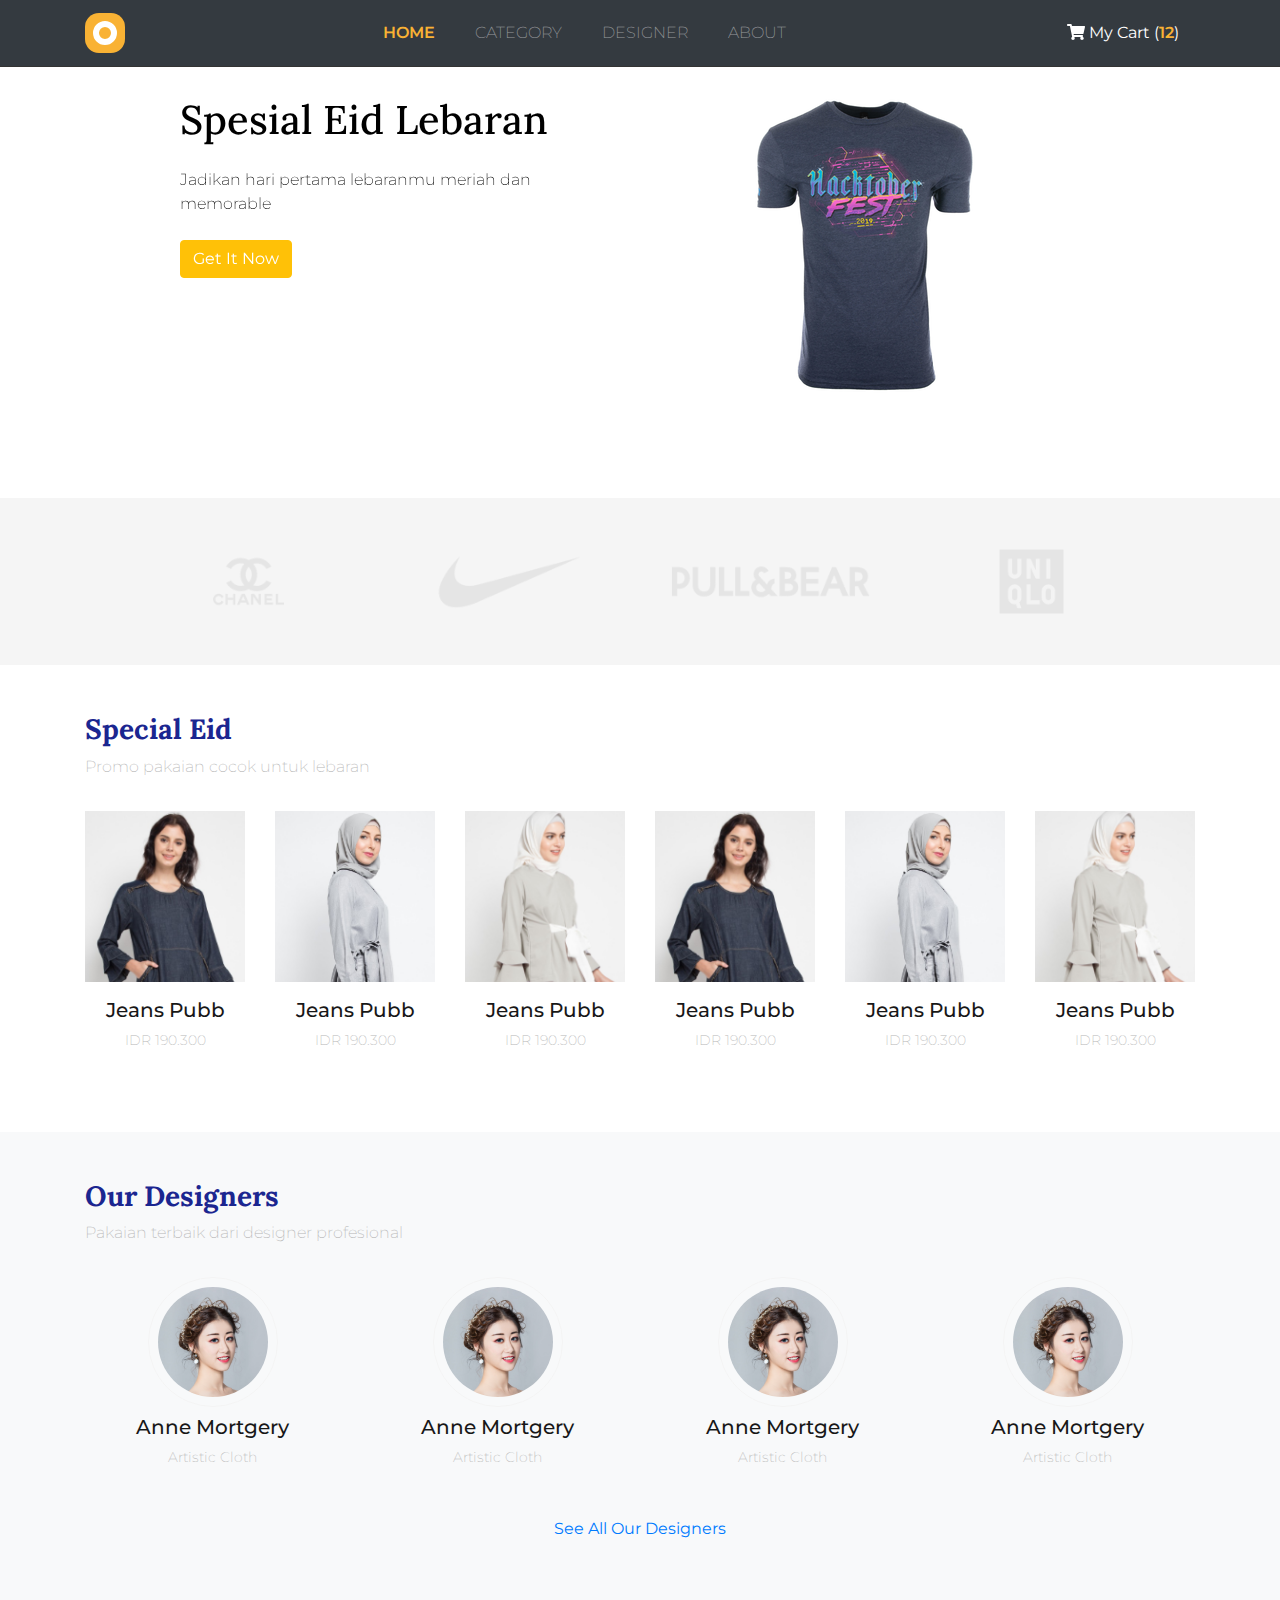
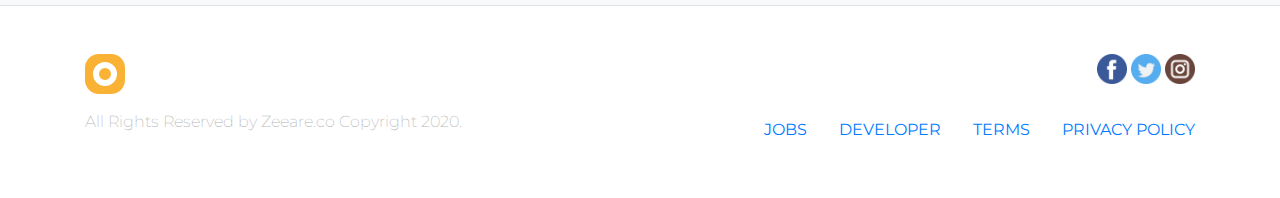
<file: index.html>
<!doctype html>
<html lang="en">

<head>
  <!-- Required meta tags -->
  <meta charset="utf-8">
  <meta name="viewport" content="width=device-width, initial-scale=1, shrink-to-fit=no">

  <!-- Bootstrap CSS -->
  <link rel="stylesheet" href="css/bootstrap.css">

  <!-- Font Awesome -->
  <link rel="stylesheet" href="css/all.css">

  <!-- Google Font -->
  <link href="https://fonts.googleapis.com/css?family=Lora:400,700|Montserrat:200,400,600&display=swap"
    rel="stylesheet">

  <!-- My CSS -->
  <link rel="stylesheet" href="css/style.css">

  <title>Zeeare.co</title>
</head>

<body>

  <!-- Navbar -->
  <nav class="navbar navbar-expand-lg navbar-dark bg-dark fixed-top">
    <div class="container">
      <a class="navbar-brand" href="#">
        <img src="img/logo_small.png" alt="Hefa Store">
      </a>
      <button class="navbar-toggler" type="button" data-toggle="collapse" data-target="#navbarNav"
        aria-controls="navbarNav" aria-expanded="false" aria-label="Toggle navigation">
        <span class="navbar-toggler-icon"></span>
      </button>
      <div class="collapse navbar-collapse" id="navbarNav">
        <ul class="navbar-nav text-uppercase mx-auto">
          <li class="nav-item active">
            <a class="nav-link" href="#">Home</a>
          </li>
          <li class="nav-item">
            <a class="nav-link" href="#">Category</a>
          </li>
          <li class="nav-item">
            <a class="nav-link" href="#">Designer</a>
          </li>
          <li class="nav-item">
            <a class="nav-link" href="#">About</a>
          </li>
        </ul>
        <a href="" class="nav-link text-white"><i class="fas fa-shopping-cart"></i> My Cart (<span>12</span>)</a>
      </div>
    </div>
  </nav>
  <!-- Akhir Navbar -->


  <!-- Carousel -->
  <div id="carouselExampleControls" class="carousel slide mt-5" data-ride="carousel">
    <div class="carousel-inner">
      <div class="container">
        <div class="carousel-item active">

          <div class="row pt-5 justify-content-center">
            <div class="col-9 col-sm-4 col-md-6 col-lg-5">
              <h1 class="mb-4">Spesial Eid Lebaran</h1>
              <p class="mb-4">Jadikan hari pertama lebaranmu meriah dan memorable</p>
              <a href="" class="btn btn-warning text-white">Get It Now</a>
            </div>
            <div class="col-3 col-sm-6 col-md-4 col-lg-4 d-none d-sm-block offset-1">
              <img src="img/slideshow/1.jpg" class="img-fluid">
            </div>
          </div>

        </div>
        <div class="carousel-item">
          <div class="row pt-5 justify-content-center">
            <div class="col-9 col-sm-4 col-md-6 col-lg-5">
              <h1 class="mb-4">Spesial Eid Lebaran</h1>
              <p class="mb-4">Jadikan hari pertama lebaranmu meriah dan memorable</p>
              <a href="" class="btn btn-warning text-white">Get It Now</a>
            </div>
            <div class="col-3 col-sm-6 col-md-4 col-lg-4 d-none d-sm-block offset-1">
              <img src="img/slideshow/2.jpg" class="img-fluid">
            </div>
          </div>
        </div>
        <div class="carousel-item">
          <div class="row pt-5 justify-content-center">
            <div class="col-9 col-sm-4 col-md-6 col-lg-5">
              <h1 class="mb-4">Spesial Eid Lebaran</h1>
              <p class="mb-4">Jadikan hari pertama lebaranmu meriah dan memorable</p>
              <a href="" class="btn btn-warning text-white">Get It Now</a>
            </div>
            <div class="col-3 col-sm-6 col-md-4 col-lg-4 d-none d-sm-block offset-1">
              <img src="img/slideshow/3.jpg" class="img-fluid">
            </div>
          </div>
        </div>
      </div>
    </div>
    <a class="carousel-control-prev" href="#carouselExampleControls" role="button" data-slide="prev">
      <span class="carousel-control-prev-icon" aria-hidden="true"></span>
      <span class="sr-only">Previous</span>
    </a>
    <a class="carousel-control-next" href="#carouselExampleControls" role="button" data-slide="next">
      <span class="carousel-control-next-icon" aria-hidden="true"></span>
      <span class="sr-only">Next</span>
    </a>
  </div>
  <!-- Akhir Carousel -->

  <!-- Brands -->
  <section class="brands">
    <div class="container">
      <div class="row p-5 text-center">
        <div class="col-md">
          <img src="img/brand/cc.png" class="img-fluid">
        </div>
        <div class="col-md">
          <img src="img/brand/nike.png" class="img-fluid">
        </div>
        <div class="col-md">
          <img src="img/brand/pnb.png" class="img-fluid">
        </div>
        <div class="col-md">
          <img src="img/brand/uniqlo.png" class="img-fluid">
        </div>
      </div>
    </div>
  </section>
  <!-- Akhir Brands -->


  <!-- Features -->
  <section class="features p-5">
    <div class="container">
      <div class="row mb-3">
        <div class="col">
          <h3>Special Eid</h3>
          <p>Promo pakaian cocok untuk lebaran</p>
        </div>
      </div>

      <div class="row">
        <div class="col-6 col-sm-4 col-md-3 col-lg-2">
          <figure class="figure">
            <div class="figure-img">
              <img src="img/feature/3.png" class="figure-img img-fluid">
              <a href="" class="d-flex justify-content-center">
                <img src="img/detail.png" class="align-self-center">
              </a>
            </div>
            <figcaption class="figure-caption text-center">
              <h5>Jeans Pubb</h5>
              <p>IDR 190.300</p>
            </figcaption>
          </figure>
        </div>
        <div class="col-6 col-sm-4 col-md-3 col-lg-2">
          <figure class="figure">
            <div class="figure-img">
              <img src="img/feature/1.png" class="figure-img img-fluid">
              <a href="" class="d-flex justify-content-center">
                <img src="img/detail.png" class="align-self-center">
              </a>
            </div>
            <figcaption class="figure-caption text-center">
              <h5>Jeans Pubb</h5>
              <p>IDR 190.300</p>
            </figcaption>
          </figure>
        </div>
        <div class="col-6 col-sm-4 col-md-3 col-lg-2">
          <figure class="figure">
            <div class="figure-img">
              <img src="img/feature/2.png" class="figure-img img-fluid">
              <a href="" class="d-flex justify-content-center">
                <img src="img/detail.png" class="align-self-center">
              </a>
            </div>
            <figcaption class="figure-caption text-center">
              <h5>Jeans Pubb</h5>
              <p>IDR 190.300</p>
            </figcaption>
          </figure>
        </div>
        <div class="col-6 col-sm-4 col-md-3 col-lg-2">
          <figure class="figure">
            <div class="figure-img">
              <img src="img/feature/3.png" class="figure-img img-fluid">
              <a href="" class="d-flex justify-content-center">
                <img src="img/detail.png" class="align-self-center">
              </a>
            </div>
            <figcaption class="figure-caption text-center">
              <h5>Jeans Pubb</h5>
              <p>IDR 190.300</p>
            </figcaption>
          </figure>
        </div>
        <div class="col-6 col-sm-4 col-md-3 col-lg-2">
          <figure class="figure">
            <div class="figure-img">
              <img src="img/feature/1.png" class="figure-img img-fluid">
              <a href="" class="d-flex justify-content-center">
                <img src="img/detail.png" class="align-self-center">
              </a>
            </div>
            <figcaption class="figure-caption text-center">
              <h5>Jeans Pubb</h5>
              <p>IDR 190.300</p>
            </figcaption>
          </figure>
        </div>
        <div class="col-6 col-sm-4 col-md-3 col-lg-2">
          <figure class="figure">
            <div class="figure-img">
              <img src="img/feature/2.png" class="figure-img img-fluid">
              <a href="" class="d-flex justify-content-center">
                <img src="img/detail.png" class="align-self-center">
              </a>
            </div>
            <figcaption class="figure-caption text-center">
              <h5>Jeans Pubb</h5>
              <p>IDR 190.300</p>
            </figcaption>
          </figure>
        </div>
      </div>
    </div>
  </section>
  <!-- Akhir Features -->

  <!-- Designer -->
  <section class="designer bg-light p-5">
    <div class="container">
      <div class="row mb-3">
        <div class="col">
          <h3>Our Designers</h3>
          <p>Pakaian terbaik dari designer profesional</p>
        </div>
      </div>

      <div class="row">
        <div class="col-6 col-sm-3 text-center">
          <figure class="figure">
            <img src="img/designer/1.png" class="figure-img img-fluid">
            <figcaption class="figure-caption text-center">
              <h5>Anne Mortgery</h5>
              <p>Artistic Cloth</p>
            </figcaption>
          </figure>
        </div>
        <div class="col-6 col-sm-3 text-center">
          <figure class="figure">
            <img src="img/designer/1.png" class="figure-img img-fluid">
            <figcaption class="figure-caption text-center">
              <h5>Anne Mortgery</h5>
              <p>Artistic Cloth</p>
            </figcaption>
          </figure>
        </div>
        <div class="col-6 col-sm-3 text-center">
          <figure class="figure">
            <img src="img/designer/1.png" class="figure-img img-fluid">
            <figcaption class="figure-caption text-center">
              <h5>Anne Mortgery</h5>
              <p>Artistic Cloth</p>
            </figcaption>
          </figure>
        </div>
        <div class="col-6 col-sm-3 text-center">
          <figure class="figure">
            <img src="img/designer/1.png" class="figure-img img-fluid">
            <figcaption class="figure-caption text-center">
              <h5>Anne Mortgery</h5>
              <p>Artistic Cloth</p>
            </figcaption>
          </figure>
        </div>
      </div>

      <div class="row m-3">
        <div class="col text-center">
          <a href="">See All Our Designers</a>
        </div>
      </div>
    </div>
  </section>
  <!-- Akhir Designer -->


  <!-- Footer -->
  <footer class="border-top p-5">
    <div class="container">
      <div class="row justify-content-between">
        <div class="col-1">
          <a href="">
            <img src="img/logo_small.png">
          </a>
        </div>
        <div class="col-4 text-right">
          <a href="">
            <img src="img/social/fb.png">
          </a>
          <a href="">
            <img src="img/social/twitter.png">
          </a>
          <a href="">
            <img src="img/social/ig.png">
          </a>
        </div>
      </div>
      <div class="row mt-3 justify-content-between">
        <div class="col-5">
          <p>All Rights Reserved by Zeeare.co Copyright 2020.</p>
        </div>
        <div class="col-6">
          <nav class="nav justify-content-end text-uppercase">
            <a class="nav-link active" href="#">Jobs</a>
            <a class="nav-link" href="#">Developer</a>
            <a class="nav-link" href="#">Terms</a>
            <a class="nav-link pr-0" href="#">Privacy Policy</a>
          </nav>
        </div>
      </div>
    </div>
  </footer>
  <!-- Akhir Footer -->






  <!-- Optional JavaScript -->
  <!-- jQuery first, then Popper.js, then Bootstrap JS -->
  <script src="js/jquery-3.4.1.min.js"></script>
  <script src="js/popper.min.js"></script>
  <script src="js/bootstrap.js"></script>
  <script src="js/all.js"></script>
</body>

</html>
</file>
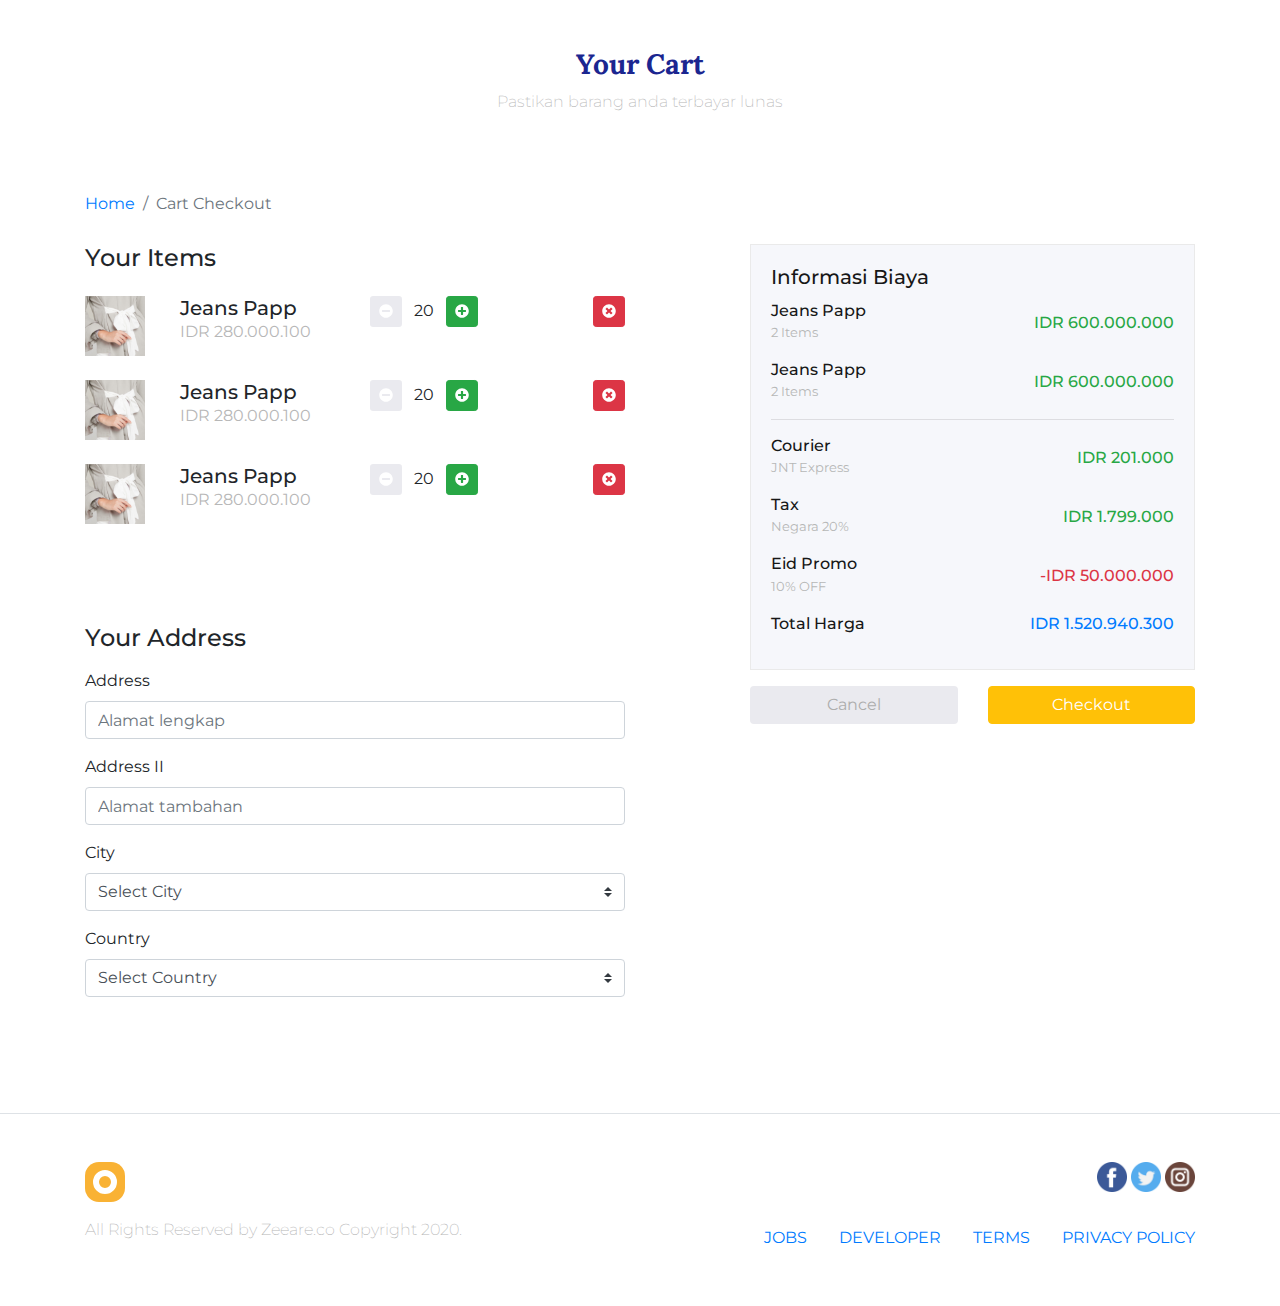
<file: cart.html>
<!doctype html>
<html lang="en">

<head>
  <!-- Required meta tags -->
  <meta charset="utf-8">
  <meta name="viewport" content="width=device-width, initial-scale=1, shrink-to-fit=no">

  <!-- Bootstrap CSS -->
  <link rel="stylesheet" href="css/bootstrap.css">

  <!-- Font Awesome -->
  <link rel="stylesheet" href="css/all.css">

  <!-- Google Font -->
  <link href="https://fonts.googleapis.com/css?family=Lora:400,700|Montserrat:200,400,600&display=swap"
    rel="stylesheet">

  <!-- My CSS -->
  <link rel="stylesheet" href="css/style.css">

  <title>Zeeare.co</title>
</head>

<body>

  <div class="container cart-header">
    <div class="row mt-5 text-center">
      <div class="col">
        <h3>Your Cart</h3>
        <p>Pastikan barang anda terbayar lunas</p>
      </div>
    </div>
  </div>

  <!-- Breadcrumbs -->
  <div class="container">
    <nav>
      <ol class="breadcrumb bg-transparent pl-0 cart-breadcrumb">
        <li class="breadcrumb-item"><a href="#">Home</a></li>
        <li class="breadcrumb-item active" aria-current="page">Cart Checkout</li>
      </ol>
    </nav>
  </div>


  <!-- Checkout -->
  <section class="checkout">
    <div class="container">
      <div class="row justify-content-between" style="margin-bottom: 100px;">
        <div class="col-lg-6">
          <h4 class="mb-4">Your Items</h4>
          <div class="row mb-4">
            <div class="col-2">
              <img src="img/cart/item1.png">
            </div>
            <div class="col-4">
              <h5 class="m-0">Jeans Papp</h5>
              <p class="m-0" style="color:#B7B7B7;">IDR 280.000.100</p>
            </div>
            <div class="col-4">
              <button type="button" class="btn btn-sm" style="background-color: #EAEAEF; color: white;"><i
                  class="fas fa-minus-circle"></i></button>
              <span class="mx-2">20</span>
              <button type="button" class="btn btn-sm btn-success" style="color: white;"><i
                  class="fas fa-plus-circle"></i></button>
            </div>
            <div class="col-2 text-right">
              <button type="button" class="btn btn-sm btn-danger" style="color: white;"><i
                  class="fas fa-times-circle"></i></button>
            </div>
          </div>
          <div class="row mb-4">
            <div class="col-2">
              <img src="img/cart/item1.png">
            </div>
            <div class="col-4">
              <h5 class="m-0">Jeans Papp</h5>
              <p class="m-0" style="color:#B7B7B7;">IDR 280.000.100</p>
            </div>
            <div class="col-4">
              <button type="button" class="btn btn-sm" style="background-color: #EAEAEF; color: white;"><i
                  class="fas fa-minus-circle"></i></button>
              <span class="mx-2">20</span>
              <button type="button" class="btn btn-sm btn-success" style="color: white;"><i
                  class="fas fa-plus-circle"></i></button>
            </div>
            <div class="col-2 text-right">
              <button type="button" class="btn btn-sm btn-danger" style="color: white;"><i
                  class="fas fa-times-circle"></i></button>
            </div>
          </div>
          <div class="row mb-4">
            <div class="col-2">
              <img src="img/cart/item1.png">
            </div>
            <div class="col-4">
              <h5 class="m-0">Jeans Papp</h5>
              <p class="m-0" style="color:#B7B7B7;">IDR 280.000.100</p>
            </div>
            <div class="col-4">
              <button type="button" class="btn btn-sm" style="background-color: #EAEAEF; color: white;"><i
                  class="fas fa-minus-circle"></i></button>
              <span class="mx-2">20</span>
              <button type="button" class="btn btn-sm btn-success" style="color: white;"><i
                  class="fas fa-plus-circle"></i></button>
            </div>
            <div class="col-2 text-right">
              <button type="button" class="btn btn-sm btn-danger" style="color: white;"><i
                  class="fas fa-times-circle"></i></button>
            </div>
          </div>

          <h4 class="mb-3" style="margin-top: 100px;">Your Address</h4>

          <form>
            <div class="form-group">
              <label for="address">Address</label>
              <input type="text" class="form-control" id="address" placeholder="Alamat lengkap">
            </div>
            <div class="form-group">
              <label for="address2">Address II</label>
              <input type="text" class="form-control" id="address2" placeholder="Alamat tambahan">
            </div>
            <div class="form-group">
              <label for="city">City</label>
              <select class="custom-select">
                <option selected>Select City</option>
                <option value="1">Bandung</option>
                <option value="2">Jakarta</option>
                <option value="3">Surabaya</option>
              </select>
            </div>
            <div class="form-group">
              <label for="country">Country</label>
              <select class="custom-select">
                <option selected>Select Country</option>
                <option value="1">Indonesia</option>
                <option value="2">Malaysia</option>
                <option value="3">Singapore</option>
              </select>
            </div>
          </form>
        </div>

        <div class="col-lg-5">
          <div class="card rounded-0 checkout-detail">
            <div class="card-body">
              <h5 class="card-title">Informasi Biaya</h5>
              <div class="row mb-3">
                <div class="col">
                  <h6 class="m-0">Jeans Papp</h6>
                  <small style="color: #B7B7B7;">2 Items</small>
                </div>
                <div class="col d-flex justify-content-end">
                  <h6 class="m-0 align-self-center text-success">IDR 600.000.000</h6>
                </div>
              </div>
              <div class="row mb-3">
                <div class="col">
                  <h6 class="m-0">Jeans Papp</h6>
                  <small style="color: #B7B7B7;">2 Items</small>
                </div>
                <div class="col d-flex justify-content-end">
                  <h6 class="m-0 align-self-center text-success">IDR 600.000.000</h6>
                </div>
              </div>

              <hr>

              <div class="row mb-3">
                <div class="col">
                  <h6 class="m-0">Courier</h6>
                  <small style="color: #B7B7B7;">JNT Express</small>
                </div>
                <div class="col d-flex justify-content-end">
                  <h6 class="m-0 align-self-center text-success">IDR 201.000</h6>
                </div>
              </div>

              <div class="row mb-3">
                <div class="col">
                  <h6 class="m-0">Tax</h6>
                  <small style="color: #B7B7B7;">Negara 20%</small>
                </div>
                <div class="col d-flex justify-content-end">
                  <h6 class="m-0 align-self-center text-success">IDR 1.799.000</h6>
                </div>
              </div>

              <div class="row mb-3">
                <div class="col">
                  <h6 class="m-0">Eid Promo</h6>
                  <small style="color: #B7B7B7;">10% OFF</small>
                </div>
                <div class="col d-flex justify-content-end">
                  <h6 class="m-0 align-self-center text-danger">-IDR 50.000.000</h6>
                </div>
              </div>

              <div class="row mb-3">
                <div class="col">
                  <h6 class="m-0">Total Harga</h6>
                </div>
                <div class="col d-flex justify-content-end">
                  <h6 class="m-0 align-self-center text-primary">IDR 1.520.940.300</h6>
                </div>
              </div>

            </div>
          </div>

          <div class="row mt-3">
            <div class="col">
              <button type="button" class="btn btn-block"
                style="background-color: #EAEAEF; color: #ADADAD;">Cancel</button>
            </div>
            <div class="col">
              <button type="button" class="btn btn-warning btn-block text-white" data-toggle="modal"
                data-target="#checkoutModal">Checkout</button>
            </div>
          </div>

        </div>
      </div>
    </div>
  </section>
  <!-- Akhir Checkout -->


  <!-- Modal -->
  <div class="modal fade checkout-modal-success" id="checkoutModal" tabindex="-1" role="dialog"
    aria-labelledby="exampleModalLabel" aria-hidden="true">
    <div class="modal-dialog" role="document">
      <div class="modal-content">
        <div class="modal-body text-center">
          <img src="img/cart/sukses_checkout.png" class="mb-5">
          <h3>Checkout Berhasil</h3>
          <p>Anda akan mendapatkan barang anda <br> dalam beberapa hari</p>
          <button type="button" class="btn mt-3" style="background-color: #EAEAEF; color: #ADADAD;"
            data-dismiss="modal">Home</button>
        </div>
      </div>
    </div>
  </div>



  <!-- Footer -->
  <footer class="border-top p-5">
    <div class="container">
      <div class="row justify-content-between">
        <div class="col-1">
          <a href="">
            <img src="img/logo_small.png">
          </a>
        </div>
        <div class="col-4 text-right">
          <a href="">
            <img src="img/social/fb.png">
          </a>
          <a href="">
            <img src="img/social/twitter.png">
          </a>
          <a href="">
            <img src="img/social/ig.png">
          </a>
        </div>
      </div>
      <div class="row mt-3 justify-content-between">
        <div class="col-5">
          <p>All Rights Reserved by Zeeare.co Copyright 2020.</p>
        </div>
        <div class="col-6">
          <nav class="nav justify-content-end text-uppercase">
            <a class="nav-link active" href="#">Jobs</a>
            <a class="nav-link" href="#">Developer</a>
            <a class="nav-link" href="#">Terms</a>
            <a class="nav-link pr-0" href="#">Privacy Policy</a>
          </nav>
        </div>
      </div>
    </div>
  </footer>
  <!-- Akhir Footer -->






  <!-- Optional JavaScript -->
  <!-- jQuery first, then Popper.js, then Bootstrap JS -->
  <script src="js/jquery-3.4.1.min.js"></script>
  <script src="js/popper.min.js"></script>
  <script src="js/bootstrap.js"></script>
  <script src="js/all.js"></script>
</body>

</html>
</file>
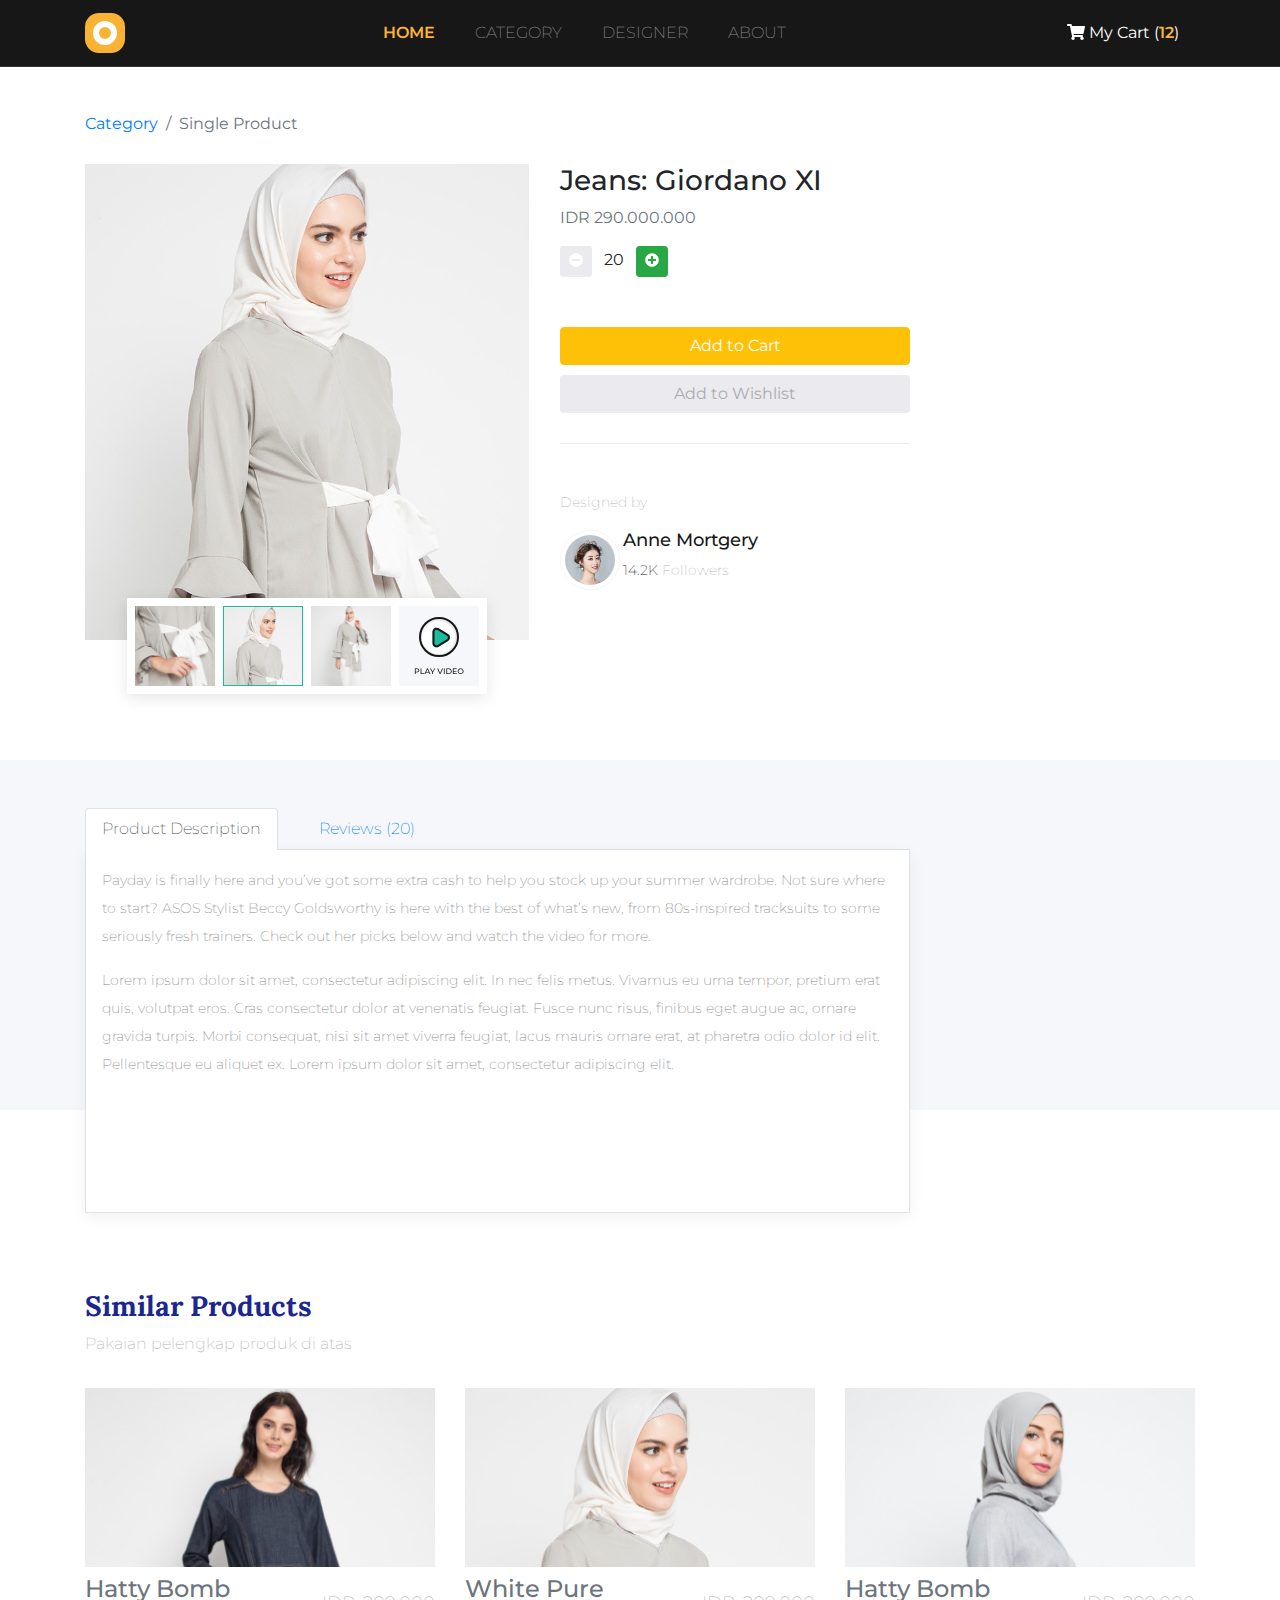
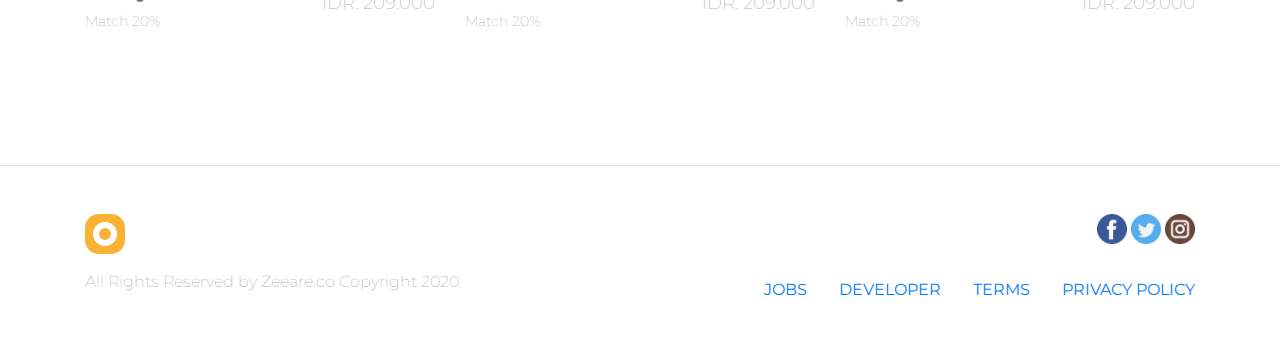
<file: single.html>
<!doctype html>
<html lang="en">

<head>
  <!-- Required meta tags -->
  <meta charset="utf-8">
  <meta name="viewport" content="width=device-width, initial-scale=1, shrink-to-fit=no">

  <!-- Bootstrap CSS -->
  <link rel="stylesheet" href="css/bootstrap.css">

  <!-- Font Awesome -->
  <link rel="stylesheet" href="css/all.css">

  <!-- Google Font -->
  <link href="https://fonts.googleapis.com/css?family=Lora:400,700|Montserrat:200,400,600&display=swap"
    rel="stylesheet">

  <!-- My CSS -->
  <link rel="stylesheet" href="css/style.css">

  <title>Zeeare.co</title>
</head>

<body>

  <!-- Navbar -->
  <nav class="navbar navbar-expand-lg navbar-dark fixed-top">
    <div class="container">
      <a class="navbar-brand" href="#">
        <img src="img/logo_small.png" alt="Hefa Store">
      </a>
      <button class="navbar-toggler" type="button" data-toggle="collapse" data-target="#navbarNav"
        aria-controls="navbarNav" aria-expanded="false" aria-label="Toggle navigation">
        <span class="navbar-toggler-icon"></span>
      </button>
      <div class="collapse navbar-collapse" id="navbarNav">
        <ul class="navbar-nav text-uppercase mx-auto">
          <li class="nav-item active">
            <a class="nav-link" href="#">Home</a>
          </li>
          <li class="nav-item">
            <a class="nav-link" href="#">Category</a>
          </li>
          <li class="nav-item">
            <a class="nav-link" href="#">Designer</a>
          </li>
          <li class="nav-item">
            <a class="nav-link" href="#">About</a>
          </li>
        </ul>
        <a href="" class="nav-link text-white"><i class="fas fa-shopping-cart"></i> My Cart (<span>12</span>)</a>
      </div>
    </div>
  </nav>
  <!-- Akhir Navbar -->

  <!-- Breadcrumbs -->
  <div class="container mt-5">
    <nav>
      <ol class="breadcrumb bg-transparent pl-0">
        <li class="breadcrumb-item"><a href="#">Category</a></li>
        <li class="breadcrumb-item active" aria-current="page">Single Product</li>
      </ol>
    </nav>
  </div>

  <!-- Single Product -->
  <section class="single-product">
    <div class="container">
      <div class="row">
        <div class="col-lg-5">
          <figure class="figure">
            <img src="img/single/1.png" class="figure-img img-fluid">
            <figcaption class="figure-caption product-thumbnail-container d-flex justify-content-between">
              <a href="">
                <img src="img/single/thumbnail/1.png">
              </a>
              <a href="">
                <img src="img/single/thumbnail/2.png">
              </a>
              <a href="">
                <img src="img/single/thumbnail/3.png">
              </a>
              <a href="">
                <img src="img/single/thumbnail/4.png">
              </a>
            </figcaption>
          </figure>
        </div>

        <div class="col-lg-4">
          <h3>Jeans: Giordano XI</h3>
          <p class="text-muted">IDR 290.000.000</p>
          <button type="button" class="btn btn-sm" style="background-color: #EAEAEF; color: white;"><i
              class="fas fa-minus-circle"></i></button>
          <span class="mx-2">20</span>
          <button type="button" class="btn btn-sm btn-success" style="color: white;"><i
              class="fas fa-plus-circle"></i></button>

          <div class="btn-product">
            <a href="" class="btn btn-warning text-white">Add to Cart</a>
            <a href="" class="btn" style="background-color: #EAEAEF; color: #ADADAD;">Add to Wishlist</a>
          </div>

          <div class="designed-by">
            <h5>Designed by</h5>
            <div class="row">
              <div class="col-2">
                <img src="img/single/2.png">
              </div>
              <div class="col">
                <h4>Anne Mortgery</h4>
                <p>14.2K <span>Followers</span></p>
              </div>
            </div>
          </div>
        </div>
      </div>
    </div>
  </section>


  <!-- Product Description & Review -->
  <section class="product-description p-5">
    <div class="container">
      <div class="row">
        <div class="col-lg-9">
          <ul class="nav nav-tabs" id="myTab" role="tablist">
            <li class="nav-item">
              <a class="nav-link active" id="description-tab" data-toggle="tab" href="#description" role="tab"
                aria-controls="description" aria-selected="true">Product Description</a>
            </li>
            <li class="nav-item">
              <a class="nav-link" id="review-tab" data-toggle="tab" href="#review" role="tab" aria-controls="review"
                aria-selected="false">Reviews (20)</a>
            </li>
          </ul>
          <div class="tab-content p-3" id="myTabContent">
            <div class="tab-pane fade show active product-review" id="description" role="tabpanel"
              aria-labelledby="description-tab">
              <p>Payday is finally here and you’ve got some extra cash to help you stock up your summer
                wardrobe. Not sure where to start? ASOS Stylist Beccy Goldsworthy is here with the best of what’s
                new, from 80s-inspired tracksuits to some seriously fresh trainers. Check out her picks below
                and watch the video for more.</p>
              <p>Lorem ipsum dolor sit amet, consectetur adipiscing elit. In nec felis metus. Vivamus eu urna
                tempor, pretium erat quis, volutpat eros. Cras consectetur dolor at venenatis feugiat. Fusce
                nunc risus, finibus eget augue ac, ornare gravida turpis. Morbi consequat, nisi sit amet viverra
                feugiat, lacus mauris ornare erat, at pharetra odio dolor id elit. Pellentesque eu aliquet ex.
                Lorem ipsum dolor sit amet, consectetur adipiscing elit.</p>
            </div>
            <div class="tab-pane fade product-review" id="review" role="tabpanel" aria-labelledby="review-tab">
              <div class="row">
                <div class="col-1 d-none d-md-block">
                  <img src="img/single/review/1.png">
                </div>
                <div class="col">
                  <h5>Joe Mackenzie</h5>
                  <p>Produknya bagus dan bahannya juga rapih cocok untuk kulit</p>
                </div>
              </div>
              <div class="row">
                <div class="col-1 d-none d-md-block">
                  <img src="img/single/review/2.png">
                </div>
                <div class="col">
                  <h5>Brian Smith</h5>
                  <p>Produknya bagus dan bahannya juga rapih cocok untuk kulit</p>
                </div>
              </div>
              <div class="row">
                <div class="col-1 d-none d-md-block">
                  <img src="img/single/review/1.png">
                </div>
                <div class="col">
                  <h5>Joe Mackenzie</h5>
                  <p>Produknya bagus dan bahannya juga rapih cocok untuk kulit</p>
                </div>
              </div>
              <div class="row">
                <div class="col-1 d-none d-md-block">
                  <img src="img/single/review/2.png">
                </div>
                <div class="col">
                  <h5>Brian Smith</h5>
                  <p>Produknya bagus dan bahannya juga rapih cocok untuk kulit</p>
                </div>
              </div>
              <div class="row">
                <div class="col-1 d-none d-md-block">
                  <img src="img/single/review/1.png">
                </div>
                <div class="col">
                  <h5>Joe Mackenzie</h5>
                  <p>Produknya bagus dan bahannya juga rapih cocok untuk kulit</p>
                </div>
              </div>
              <div class="row">
                <div class="col-1 d-none d-md-block">
                  <img src="img/single/review/2.png">
                </div>
                <div class="col">
                  <h5>Brian Smith</h5>
                  <p>Produknya bagus dan bahannya juga rapih cocok untuk kulit</p>
                </div>
              </div>
            </div>
          </div>
        </div>
      </div>
    </div>
  </section>
  <!-- Akhir Product Description & Review -->


  <!-- Similar Product -->
  <section class="similar-product">
    <div class="container">
      <div class="row mb-3">
        <div class="col">
          <h3>Similar Products</h3>
          <p>Pakaian pelengkap produk di atas</p>
        </div>
      </div>

      <div class="row">
        <div class="col-sm-4">
          <figure class="figure">
            <img src="img/single/similar/1.png" class="figure-img img-fluid">
            <figcaption class="figure-caption">
              <div class="row">
                <div class="col">
                  <h4>Hatty Bomb</h4>
                  <p>Match 20%</p>
                </div>
                <div class="col align-items-center d-flex justify-content-end">
                  <p style="font-size: 18px;">IDR. 209.000</p>
                </div>
              </div>
            </figcaption>
          </figure>
        </div>
        <div class="col-sm-4">
          <figure class="figure">
            <img src="img/single/similar/2.png" class="figure-img img-fluid">
            <figcaption class="figure-caption">
              <div class="row">
                <div class="col">
                  <h4>White Pure</h4>
                  <p>Match 20%</p>
                </div>
                <div class="col align-items-center d-flex justify-content-end">
                  <p style="font-size: 18px;">IDR. 209.000</p>
                </div>
              </div>
            </figcaption>
          </figure>
        </div>
        <div class="col-sm-4">
          <figure class="figure">
            <img src="img/single/similar/3.png" class="figure-img img-fluid">
            <figcaption class="figure-caption">
              <div class="row">
                <div class="col">
                  <h4>Hatty Bomb</h4>
                  <p>Match 20%</p>
                </div>
                <div class="col align-items-center d-flex justify-content-end">
                  <p style="font-size: 18px;">IDR. 209.000</p>
                </div>
              </div>
            </figcaption>
          </figure>
        </div>
      </div>
    </div>
  </section>
  <!-- Akhir Similar Product -->




  <!-- Footer -->
  <footer class="border-top p-5">
    <div class="container">
      <div class="row justify-content-between">
        <div class="col-1">
          <a href="">
            <img src="img/logo_small.png">
          </a>
        </div>
        <div class="col-4 text-right">
          <a href="">
            <img src="img/social/fb.png">
          </a>
          <a href="">
            <img src="img/social/twitter.png">
          </a>
          <a href="">
            <img src="img/social/ig.png">
          </a>
        </div>
      </div>
      <div class="row mt-3 justify-content-between">
        <div class="col-5">
          <p>All Rights Reserved by Zeeare.co Copyright 2020.</p>
        </div>
        <div class="col-6">
          <nav class="nav justify-content-end text-uppercase">
            <a class="nav-link active" href="#">Jobs</a>
            <a class="nav-link" href="#">Developer</a>
            <a class="nav-link" href="#">Terms</a>
            <a class="nav-link pr-0" href="#">Privacy Policy</a>
          </nav>
        </div>
      </div>
    </div>
  </footer>
  <!-- Akhir Footer -->






  <!-- Optional JavaScript -->
  <!-- jQuery first, then Popper.js, then Bootstrap JS -->
  <script src="js/jquery-3.4.1.min.js"></script>
  <script src="js/popper.min.js"></script>
  <script src="js/bootstrap.js"></script>
  <script src="js/all.js"></script>
</body>

</html>
</file>
<file: css/style.css>
body {
  font-family: 'Montserrat';
}

.navbar {
  background-color: #171717;
  border-bottom: 1px solid #333;
}

.nav-item {
  margin-right: 24px;
  font-weight: 200;
}

.nav-item.active a {
  color: #F9B234 !important;
  font-weight: 600;
}

.nav-link span {
  color: #F9B234;
  font-weight: 600;
}

/* Carousel */
.carousel {
  height: 450px;
  background-color: white;
  color: black;
}

.carousel h1 {
  font-family: 'Lora';
}

.carousel p {
  font-weight: 200;
}

.carousel-control-next,
.carousel-control-prev {
  color: black;
}

/* Brands */
.brands {
  background-color: whitesmoke;
}


.features h3, .designer h3, .similar-product h3, .cart-header h3, .checkout-modal-success h3 {
  font-family: 'Lora';
  color: #1B2690;
  font-weight: bold;
}

.features p, .designer p, footer p, .similar-product p, .cart-header p, .checkout-modal-success p {
  font-weight: 200;
  color: #B7B7B7;
}

.figure h5 {
  color: #171717;
}

.figure-img {
  position: relative;
}

.figure-img a {
  position: absolute;
  top: 0;
  left: 0;
  right: 0;
  bottom: 8px;
  background-color: rgba(0, 0, 0, 0.7);
  opacity: 0;
  transition: opacity 0.3s;
}

.figure-img:hover a {
  opacity: 1;
}

/* Breadcrumb */
.breadcrumb {
  margin-top: 100px;
}

.cart-breadcrumb {
  margin-top: 50px;
}

.product-thumbnail-container {
  background-color: white;
  box-shadow: 0 4px 15px rgba(0, 0, 0, 0.1);
  width: 360px;
  padding: 8px;
  margin: auto;
  transform: translateY(-50px);
}

.product-thumbnail-container a:hover {
  text-decoration: none;
}

.btn-product {
  margin: 50px 0;
  padding-bottom: 20px;
  border-bottom: 1px solid #EAEAEF;
}

.btn-product .btn {
  display: block;
  margin: 10px 0;
}

.designed-by h5 {
  font-size: 14px;
  font-weight: 200;
  color: #B7B7B7;
  margin-bottom: 20px;
}

.designed-by h4 {
  font-size: 18px;
  color: #171717;
}

.designed-by p {
  font-size: 14px;
  font-weight: 200;
  color: #171717;
}

.designed-by p span {
  color: #B7B7B7;
}


/* Product Description */
.product-description {
  background-color: #F6F7FB;
  height: 350px;
}

.product-description .tab-content {
  background-color: #fff;
  border: 1px solid #dee2e6;
  border-top: 0;
  box-shadow: 0 4px 15px rgba(0, 0, 0, 0.06);
}

.product-description .tab-content p {
  font-size: 16px;
  font-weight: 200;
  color: #868686;
  line-height: 28px;
}

.product-review {
  height: 330px;
  overflow: scroll;
}

.product-review h5 {
  font-size: 18px;
  margin-bottom: 0;
  margin-top: 10px;
}

.product-review p {
  font-size: 14px !important;
}


.similar-product {
  margin-top: 180px;
  margin-bottom: 100px;
}


.checkout-detail {
  background-color: #F6F7FB;
  border: 1px solid #EAEAEA;
  color: #171717;
}
</file>
